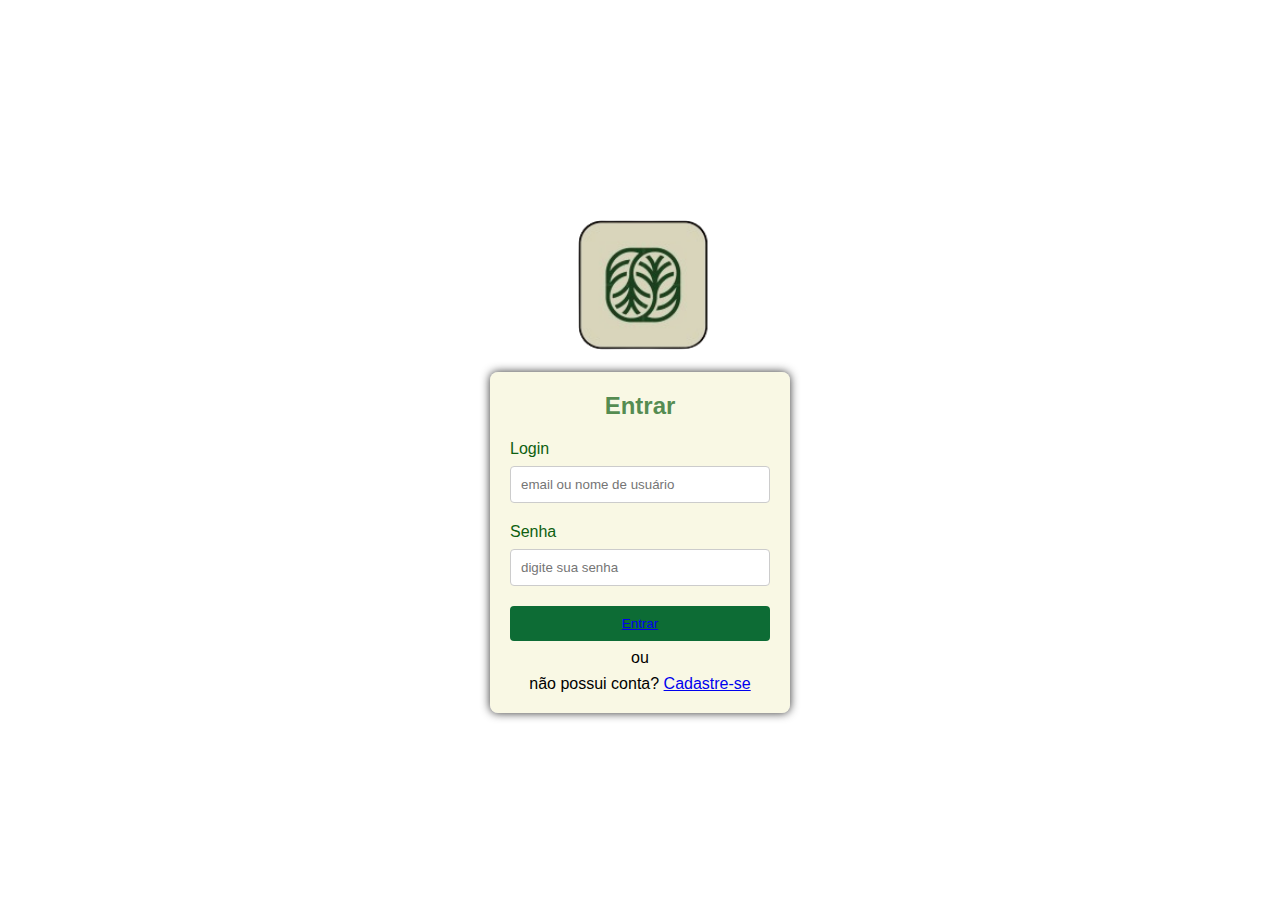
<file: index.html>
<!DOCTYPE html>
<html lang="pt-BR">
<head>
    <meta charset="UTF-8">
    <meta name="viewport" content="width=device-width, initial-scale=1.0">
    <title>ECOFORTAL</title>
    <link rel="stylesheet" href="style.css">
    <link rel="icon" href="src/img/icon-ecofortal.png">
</head>



<body>

    <header>
        <img src="src/img/icon-ecofortal.png" alt="logo ecofortal" class="cabecalho">
    </header>

    <div class="container">
        <h2>Entrar</h2>
        <form id="contactForm">
            <label for="email">Login</label>
            <input type="email" id="email" name="email" placeholder="email ou nome de usuário" required>

            <label for="senha">Senha</label>
            <input type="password" id="senha" name="senha" placeholder="digite sua senha">
            <button type="submit"><a href="src/pages/principal/principal.html">Entrar</a></button>
            <p class="text-ou">ou</p>

        <div class="nao-possui-login">
            <p>não possui conta? <a class="text-login" href="src/pages/register/register.html"> Cadastre-se</a></p>
        </div>
        </form>
    </div>

    <script src="script.js"></script>
</body>
</html>
</file>
<file: style.css>
* {
    box-sizing: border-box;
    margin: 0;
    padding: 0;
}

body {
    margin: 0;
    padding: 0;
    font-family: Arial, sans-serif;
    background-image: url('https://th.bing.com/th/id/R.13e4de6c5c7420bd8935bfd1993f409b?rik=Cu5%2fJxYrwQFxwA&riu=http%3a%2f%2f1.bp.blogspot.com%2f-45yXdYNicDo%2fTlVLVE6jqqI%2fAAAAAAAADX8%2fjWWUTjEp34Y%2fs1600%2fpaisagem-montanhosa-imagens-imagem-de-fundo-wallpaper-para-pc-computador-tela-gratis-ambiente-de-trabalho.jpg&ehk=X0f9J7m29J2S57t1%2bumCW793%2bAHdyRfz2fYyRU698iM%3d&risl=&pid=ImgRaw&r=0');
    background-size: cover;
    background-position: center;
    height: 100vh;
    display: flex;
    flex-direction: column;
    justify-content: center;
    align-items: center;
}

/*#f5f2d0;*/

header {
    width: 100%;
    display: flex;
    justify-content: center;
    align-items: center;
    margin-top: 20px;
}

.cabecalho{
    width: 150px;/* usar para aumentar ou dimiuir tamnaho da imagem*/
    height: auto;
    filter: brightness(85%);
}

.container {
    background-color: #f5f2d091;
    padding: 20px;
    border-radius: 8px;
    box-shadow: 0 0 10px rgba(0, 0, 0, 0.812);
    width: 300px;
    z-index: 1;
    margin-top: 20px;
}

h2 {
    margin-bottom: 20px;
    text-align: center;
    color: #286e29c7;
}

.cadastre-se {
    color: white;
    margin-bottom: 20px;
    margin-top: 20px;
    text-align: center;
}

form {
    display: flex;
    flex-direction: column;
}

label {
    margin-bottom: 8px;
    color: #0e6010;
}

input, textarea {
    margin-bottom: 20px;
    padding: 10px;
    border: 1px solid #ccc;
    border-radius: 4px;
}

textarea {
    resize: vertical;
    min-height: 100px;
    background-color: re;
}



.text-ou{
    text-align: center;
    margin: 8px;
    padding: 0;
}

.nao-possui-login {
    align-items: center;
    text-align: center;
    font: size 16px;
}

button {
    padding: 10px;
    background-color: #0d6c35;
    color: white;
    border: none;
    border-radius: 4px;
    cursor: pointer;
}

button:hover {
    background-color: #0d6c35c0;
    transition: 0.3s;
    transition-timing-function: ease-in-out ;
}
</file>
